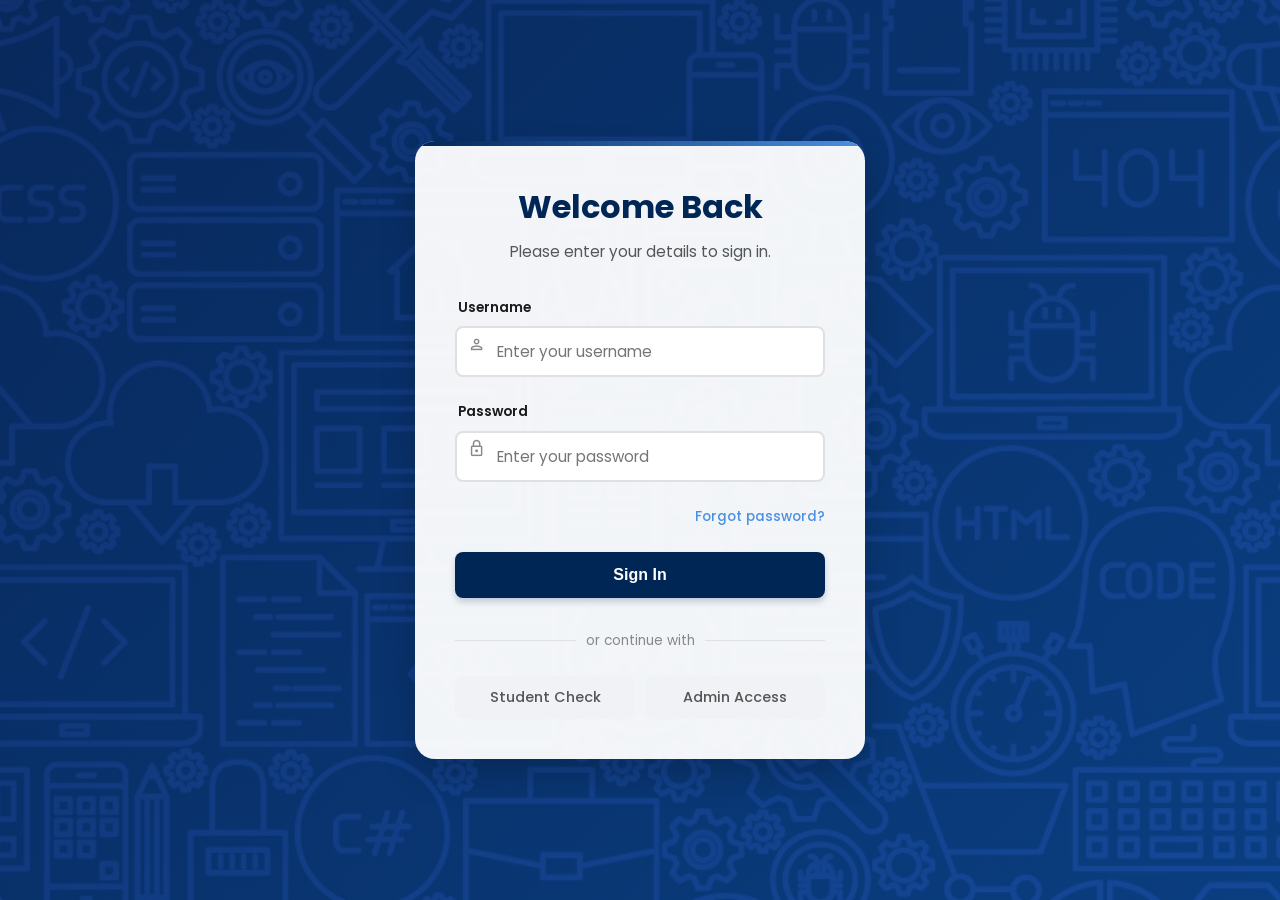
<file: index.html>
<!DOCTYPE html>
<html lang="en">
<head>
    <meta charset="UTF-8">
    <meta name="viewport" content="width=device-width, initial-scale=1.0">
    <title>Student Portal Login</title>
    <link rel="preconnect" href="https://fonts.googleapis.com">
    <link rel="preconnect" href="https://fonts.gstatic.com" crossorigin>
    <link href="https://fonts.googleapis.com/css2?family=Poppins:wght@300;400;500;600;700&display=swap" rel="stylesheet">
    <link rel="stylesheet" href="https://fonts.googleapis.com/css2?family=Material+Symbols+Outlined:opsz,wght,FILL,GRAD@24,400,0,0" />
    <link rel="stylesheet" href="css/style.css" />
</head>
<body class="login-page">
    <div class="login-wrapper">
        <div class="login-card">
            <div class="login-header">
                <h1>Welcome Back</h1>
                <p>Please enter your details to sign in.</p>
            </div>
            
            <form action="/dashboard.html" method="post" class="login-form">
                <div class="input-group">
                    <label for="username">Username</label>
                    <input type="text" id="username" name="username" placeholder="Enter your username" required>
                    <span class="material-symbols-outlined input-icon">person</span>
                </div>
                
                <div class="input-group">
                    <label for="password">Password</label>
                    <input type="password" id="password" name="password" placeholder="Enter your password" required>
                    <span class="material-symbols-outlined input-icon">lock</span>
                </div>
                
                <div class="form-actions">
                    <a href="#" class="forgot-password">Forgot password?</a>
                </div>

                <button type="submit" class="btn-login">Sign In</button>
            </form>

            <div class="demo-login-section">
                <div class="divider"><span>or continue with</span></div>
                <div class="demo-buttons">
                    <a href="/dashboard.html" class="btn-demo">Student Check</a>
                    <a href="/admin.html" class="btn-demo">Admin Access</a>
                </div>
            </div>
        </div>
    </div>
</body>
</html>
</file>
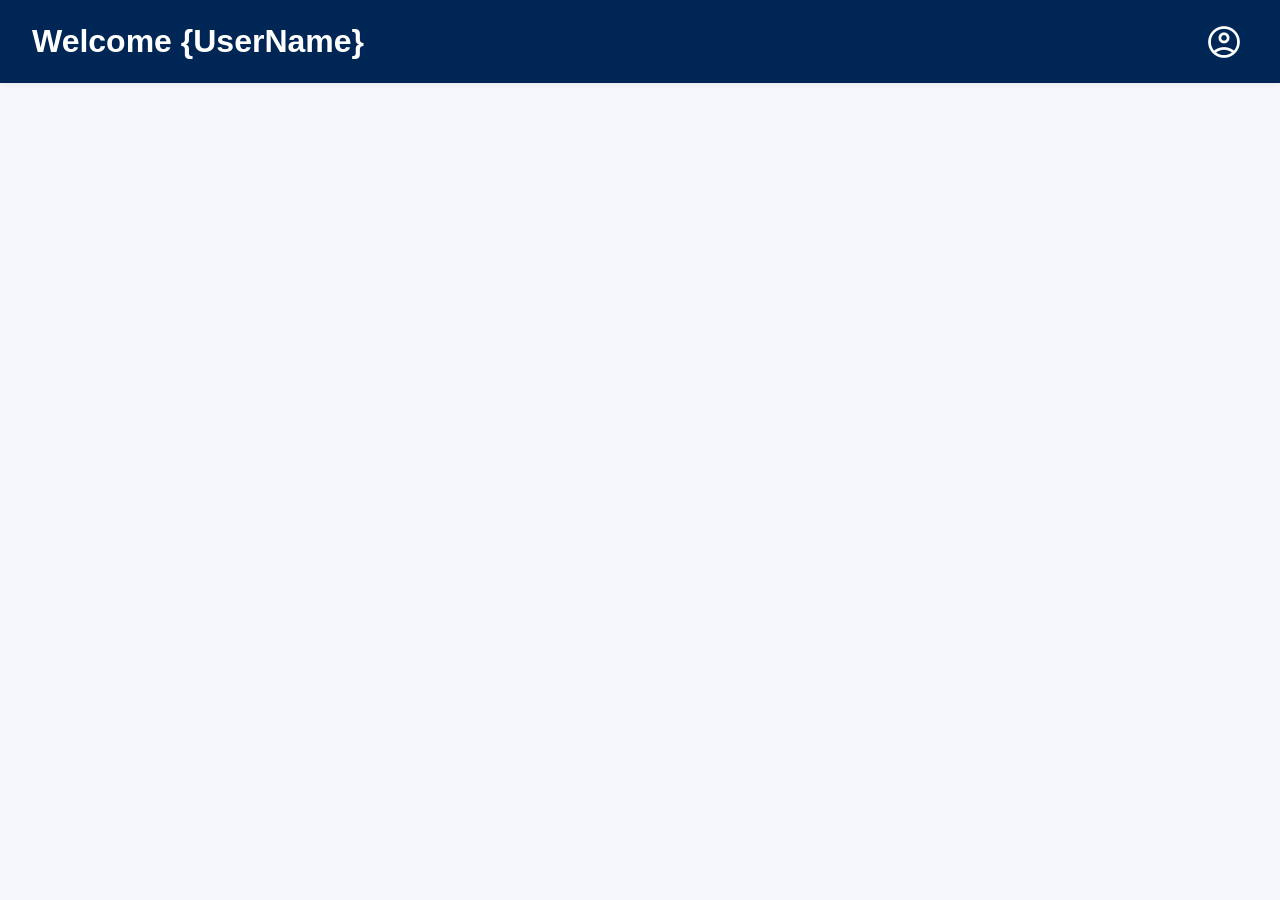
<file: admin.html>
<!DOCTYPE html>
<html lang="en">
<head>
    <meta charset="UTF-8">
    <meta name="viewport" content="width=device-width, initial-scale=1.0">
    <title>Document</title>
    <link rel="stylesheet" href="css/style.css" />
    <link
      rel="stylesheet"
      href="https://fonts.googleapis.com/css2?family=Material+Symbols+Outlined:opsz,wght,FILL,GRAD@24,400,0,0&icon_names=account_circle"
    />
</head>
<body>
   <div class="navbar">
        <h1>Welcome {UserName}</h1>
        <div class="profile-menu">
          <span class="material-symbols-outlined profile-icon" onclick="toggleProfileMenu(event)"> account_circle </span>
          <div class="profile-dropdown">
            <a href="#">
              Forgot Password
            </a>
            <div class="dropdown-divider"></div>
            <a href="/index.html">
              Logout
            </a>
          </div>
        </div>
      </div>
    <script>
      function toggleProfileMenu(event) {
        event.stopPropagation();
        document.querySelector('.profile-dropdown').classList.toggle('show');
      }

      window.onclick = function(event) {
        const dropdown = document.querySelector('.profile-dropdown');
        if (dropdown && dropdown.classList.contains('show')) {
          dropdown.classList.remove('show');
        }
      }
    </script>
</body>
</html>
</file>
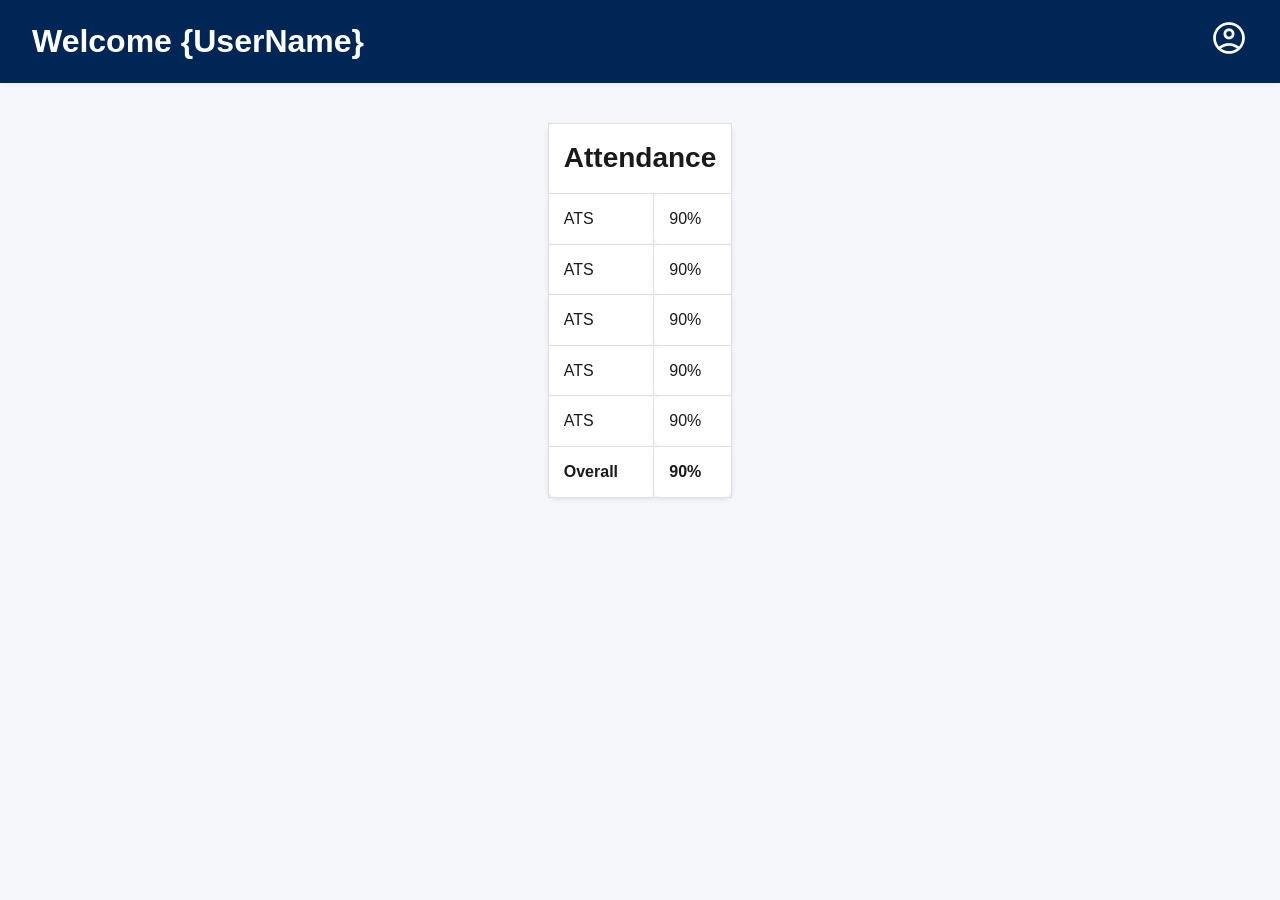
<file: attendance.html>
<!DOCTYPE html>
<html lang="en">
<head>
    <meta charset="UTF-8">
    <meta name="viewport" content="width=device-width, initial-scale=1.0">
    <title>Document</title>
    <link rel="stylesheet" href="css/style.css" />
    <link
      rel="stylesheet"
      href="https://fonts.googleapis.com/css2?family=Material+Symbols+Outlined:opsz,wght,FILL,GRAD@24,400,0,0&icon_names=account_circle"
    />
</head>
<body>
    <!-- Navbar -->
      <div class="navbar">
        <h1>Welcome {UserName}</h1>
        <div>
          <span class="material-symbols-outlined" style="font-size:38px;"> account_circle </span>
        </div>
      </div>
    <div>
      <table>
        <th colspan="2" style="text-align: center; font-size: 28px;">Attendance</th>
        <tr>
          <td>ATS</td>
          <td>90%</td>
        </tr>
        <tr>
          <td>ATS</td>
          <td>90%</td>
        </tr>
        <tr>
          <td>ATS</td>
          <td>90%</td>
        </tr>
        <tr>
          <td>ATS</td>
          <td>90%</td>
        </tr>
        <tr>
          <td>ATS</td>
          <td>90%</td>
        </tr>
        <tr>
          <td> <strong>Overall</strong></td>
          <td><strong>90%</strong></td>
        </tr>
      </table>
    </div>
</body>
</html>
</file>
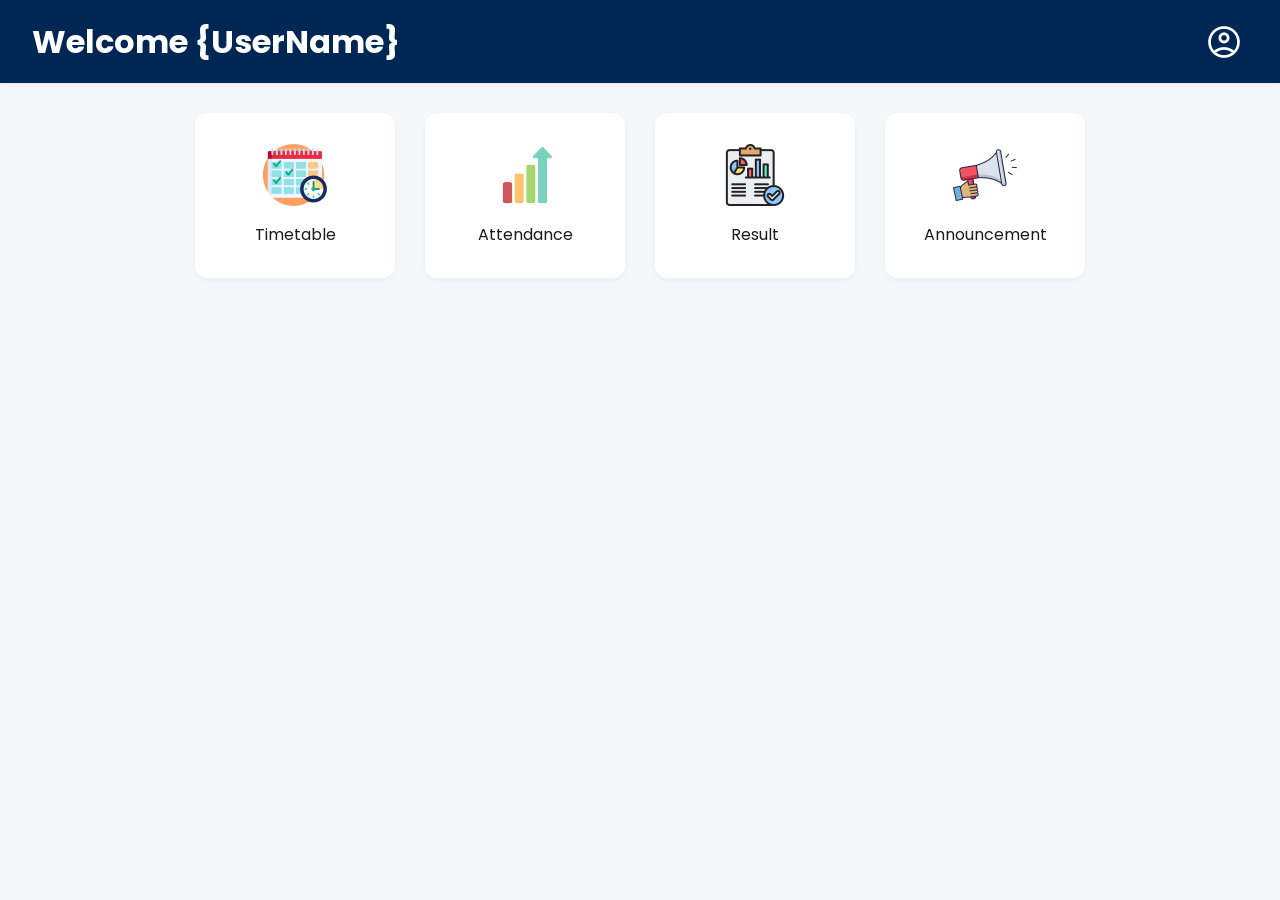
<file: dashboard.html>
<!doctype html>
<html lang="en">
  <head>
    <meta charset="UTF-8" />
    <meta name="viewport" content="width=device-width, initial-scale=1.0" />
    <title>Student Portal</title>
    <link rel="preconnect" href="https://fonts.googleapis.com" />
    <link rel="preconnect" href="https://fonts.gstatic.com" crossorigin />
    <link
      href="https://fonts.googleapis.com/css2?family=Poppins:wght@300;400;500;600;700&display=swap"
      rel="stylesheet"
    />
    <link rel="stylesheet" href="css/style.css" />
    <link
      rel="stylesheet"
      href="https://fonts.googleapis.com/css2?family=Material+Symbols+Outlined:opsz,wght,FILL,GRAD@24,400,0,0&icon_names=account_circle"
    />
  </head>

  <body>
    <div>
      <!-- Navbar -->
      <div class="navbar">
        <h1>Welcome {UserName}</h1>
        <div class="profile-menu">
          <span
            class="material-symbols-outlined profile-icon"
            onclick="toggleProfileMenu(event)"
          >
            account_circle
          </span>
          <div class="profile-dropdown">
            <a href="#"> Forgot Password </a>
            <div class="dropdown-divider"></div>
            <a href="/index.html"> Logout </a>
          </div>
        </div>
      </div>

      <div class="card-body">
        <a href="/timetable.html" class="card">
          <img src="public/timetable.png" width="80" height="80" />
          <p>Timetable</p>
        </a>

        <a href="/attendance.html" class="card">
          <img src="public/attendance.png" width="80" height="80" />
          <p>Attendance</p>
        </a>

        <a href="/result.html" class="card">
          <img src="public/result.png" width="80" height="80" />
          <p>Result</p>
        </a>

        <a href="/announcement.html" class="card">
          <img src="public/announcement.png" width="80" height="80" />
          <p>Announcement</p>
        </a>
      </div>
    </div>
    <script>
      function toggleProfileMenu(event) {
        event.stopPropagation();
        document.querySelector(".profile-dropdown").classList.toggle("show");
      }

      window.onclick = function (event) {
        const dropdown = document.querySelector(".profile-dropdown");
        if (dropdown && dropdown.classList.contains("show")) {
          dropdown.classList.remove("show");
        }
      };
    </script>
  </body>
</html>
</file>
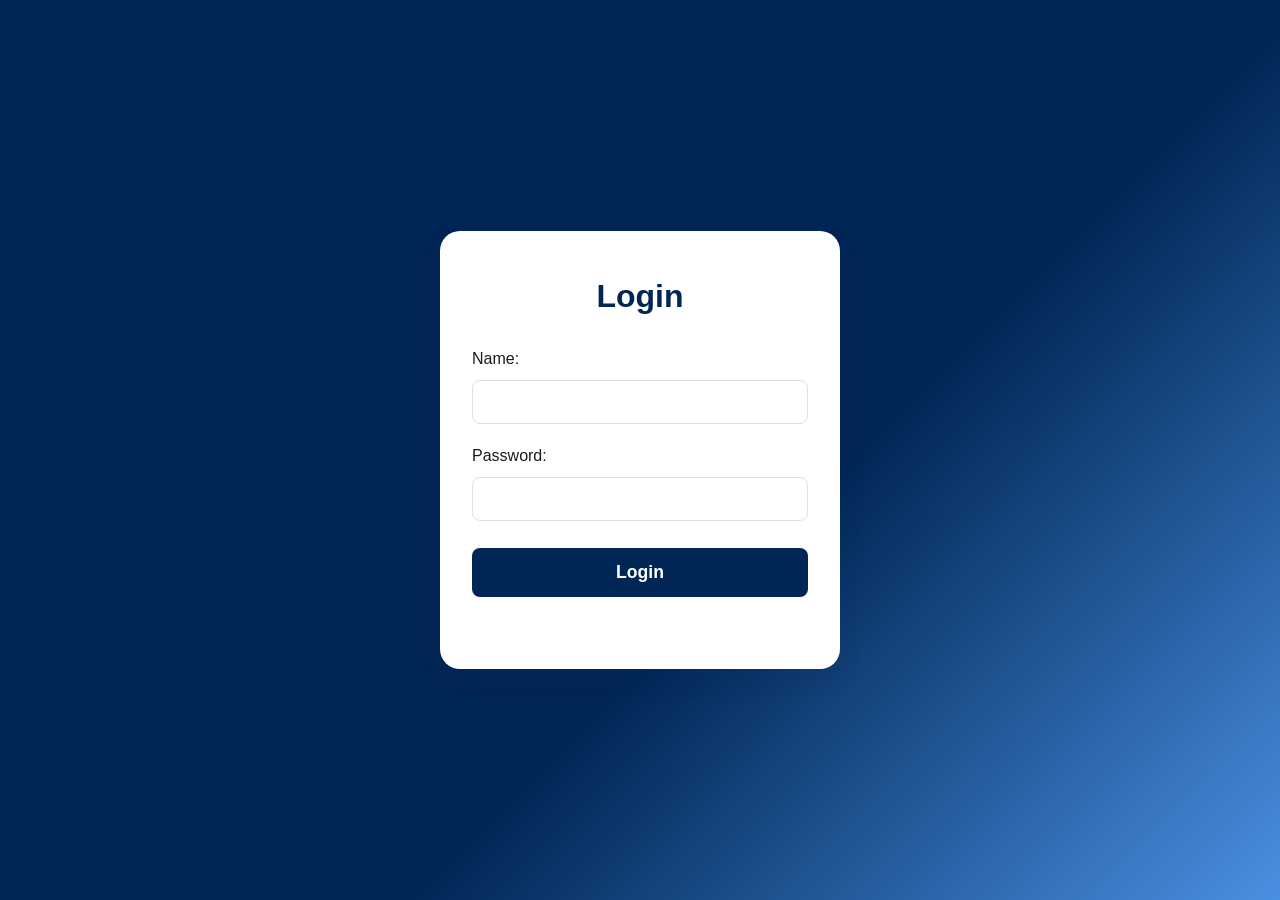
<file: login.html>
<!DOCTYPE html>
<html lang="en">
<head>
    <meta charset="UTF-8">
    <meta name="viewport" content="width=device-width, initial-scale=1.0">
    <title>Login</title>
    <link rel="stylesheet" href="css/style.css">
</head>
<body class="login-bg">
    <div class="login-container">
        <h1 class="login-title">Login</h1>
        <form class="login-form">
            <label for="name">Name:</label>
            <input type="text" id="name" class="login-input"><br/>
            <label for="password">Password:</label>
            <input type="password" id="password" class="login-input"><br />
            <input type="submit" value="Login" class="login-btn"><br />
        </form>
    </div>
</body>
</html>
</file>
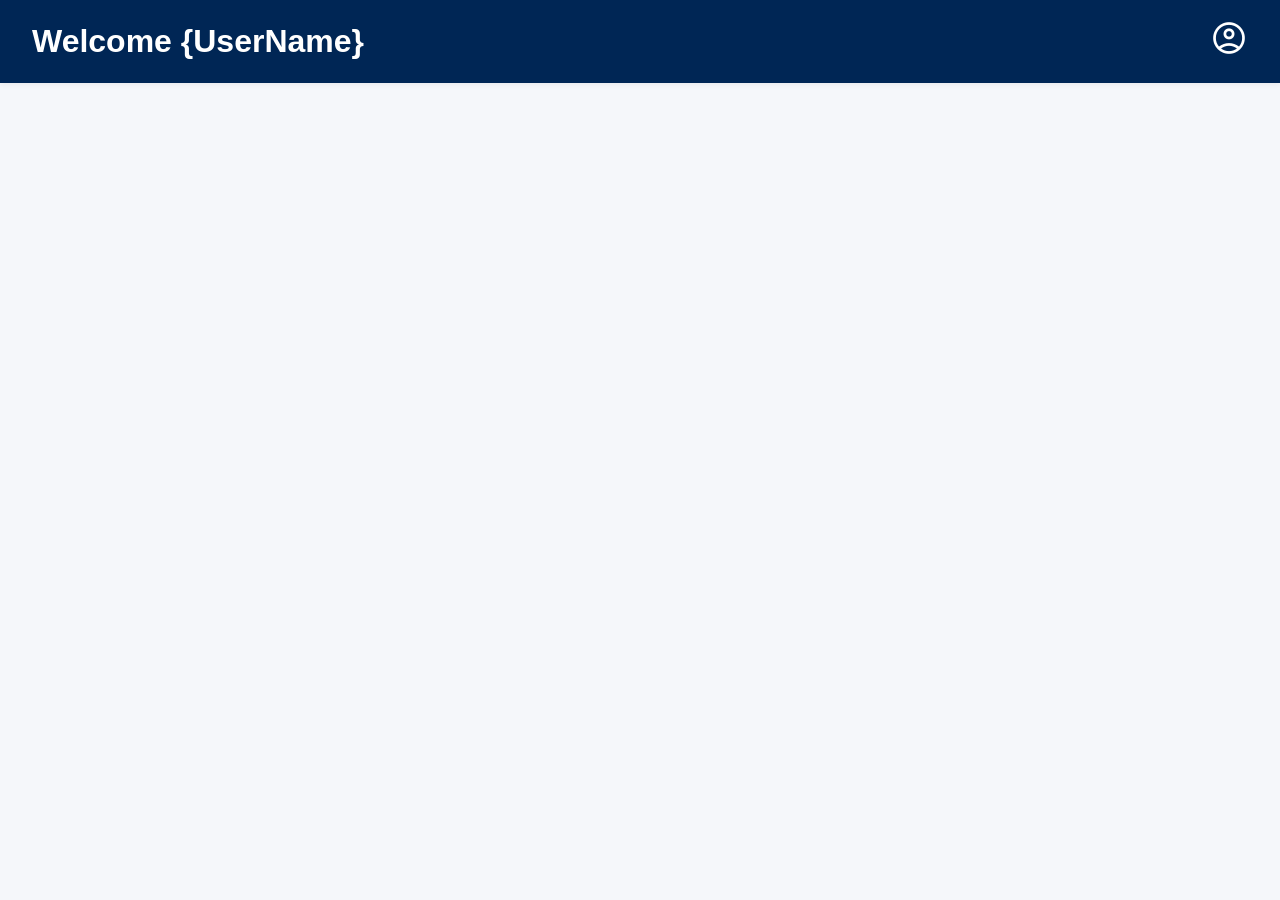
<file: result.html>
<!DOCTYPE html>
<html lang="en">
<head>
    <meta charset="UTF-8">
    <meta name="viewport" content="width=device-width, initial-scale=1.0">
    <title>Document</title>
    <link rel="stylesheet" href="css/style.css" />
    <link
      rel="stylesheet"
      href="https://fonts.googleapis.com/css2?family=Material+Symbols+Outlined:opsz,wght,FILL,GRAD@24,400,0,0&icon_names=account_circle"
    />
</head>
<body>
    <!-- Navbar -->
      <div class="navbar">
        <h1>Welcome {UserName}</h1>
        <div>
          <span class="material-symbols-outlined" style="font-size:38px;"> account_circle </span>
        </div>
      </div>
    
</body>
</html>
</file>
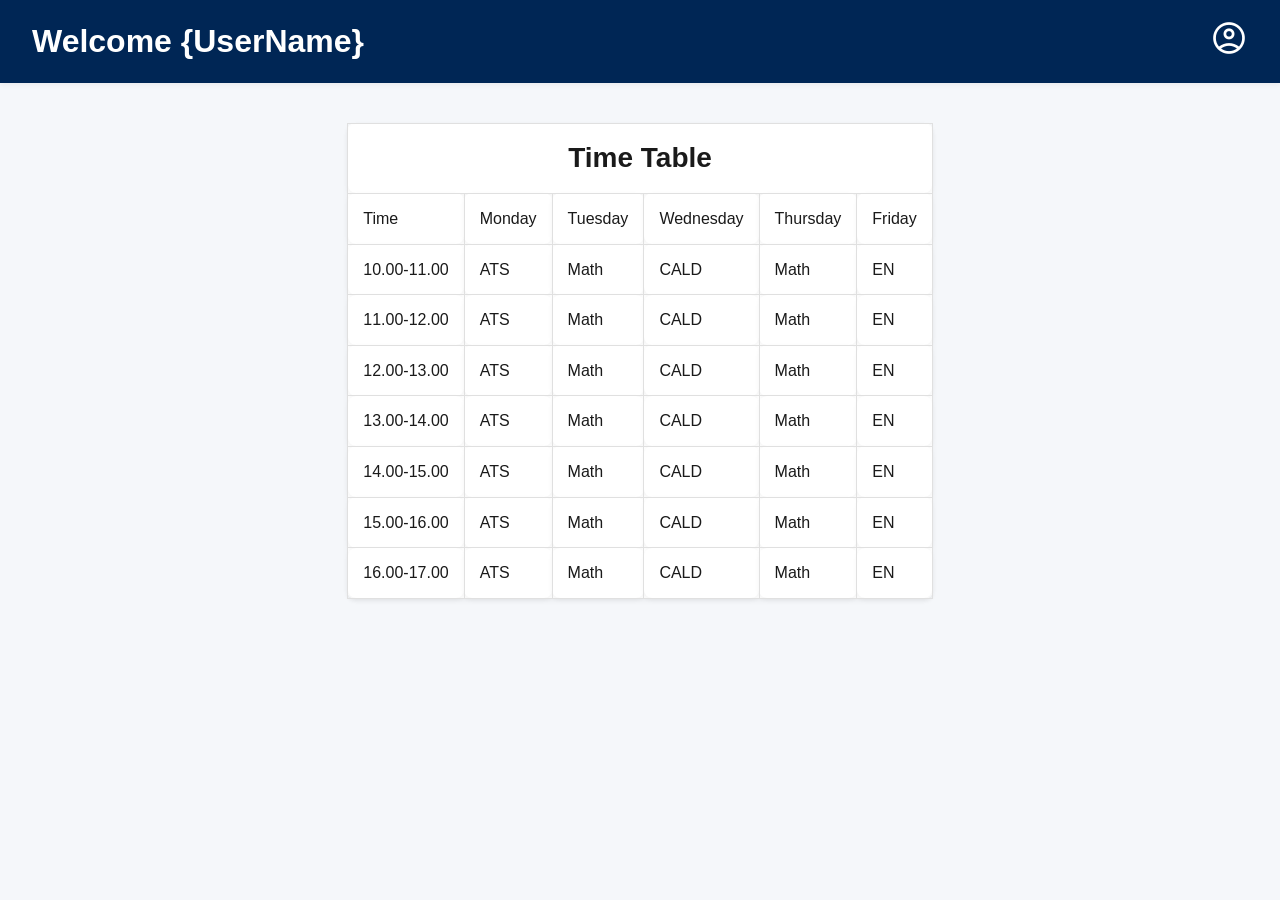
<file: timetable.html>
<!doctype html>
<html lang="en">
  <head>
    <meta charset="UTF-8" />
    <meta name="viewport" content="width=device-width, initial-scale=1.0" />
    <title>Document</title>
    <link rel="stylesheet" href="css/style.css" />
    <link
      rel="stylesheet"
      href="https://fonts.googleapis.com/css2?family=Material+Symbols+Outlined:opsz,wght,FILL,GRAD@24,400,0,0&icon_names=account_circle"
    />
  </head>
  <body>
    <!-- Navbar -->
    <div class="navbar">
      <h1>Welcome {UserName}</h1>
      <div>
        <span class="material-symbols-outlined" style="font-size: 38px">
          account_circle
        </span>
      </div>
    </div>
    <table>
      <th colspan="6" style="text-align: center; font-size: 28px;">Time Table</th>
      <tr>
        <td>Time</td>
        <td>Monday</td>
        <td>Tuesday</td>
        <td>Wednesday</td>
        <td>Thursday</td>
        <td>Friday</td>
      </tr>
      <tr>
        <td>10.00-11.00</td>
        <td>ATS</td>
        <td>Math</td>
        <td>CALD</td>
        <td>Math</td>
        <td>EN</td>
      </tr>
      <tr>
        <td>11.00-12.00</td>
        <td>ATS</td>
        <td>Math</td>
        <td>CALD</td>
        <td>Math</td>
        <td>EN</td>
      </tr>
      <tr>
        <td>12.00-13.00</td>
        <td>ATS</td>
        <td>Math</td>
        <td>CALD</td>
        <td>Math</td>
        <td>EN</td>
      </tr>
      <tr>
        <td>13.00-14.00</td>
        <td>ATS</td>
        <td>Math</td>
        <td>CALD</td>
        <td>Math</td>
        <td>EN</td>
      </tr>
      <tr>
        <td>14.00-15.00</td>
        <td>ATS</td>
        <td>Math</td>
        <td>CALD</td>
        <td>Math</td>
        <td>EN</td>
      </tr>
      <tr>
        <td>15.00-16.00</td>
        <td>ATS</td>
        <td>Math</td>
        <td>CALD</td>
        <td>Math</td>
        <td>EN</td>
      </tr>
      <tr>
        <td>16.00-17.00</td>
        <td>ATS</td>
        <td>Math</td>
        <td>CALD</td>
        <td>Math</td>
        <td>EN</td>
      </tr>
    </table>
  </body>
</html>
</file>
<file: css/style.css>
/* Custom Login Page Styles */
.login-bg {
  min-height: 100vh;
  background: linear-gradient(135deg, #002655 60%, #4a90e2 100%);
  display: flex;
  align-items: center;
  justify-content: center;
}

.login-container {
  background: #fff;
  padding: 40px 32px;
  border-radius: 20px;
  box-shadow: 0 8px 24px rgba(0,38,85,0.12);
  max-width: 400px;
  width: 100%;
  text-align: center;
}

.login-title {
  color: #002655;
  font-size: 2rem;
  font-weight: 700;
  margin-bottom: 1.5rem;
}

.login-form label {
  display: block;
  text-align: left;
  margin-bottom: 0.5rem;
  color: #1a1a1a;
  font-weight: 500;
}

.login-input {
  width: 100%;
  padding: 12px;
  border: 1.5px solid #e0e0e0;
  border-radius: 8px;
  font-size: 1rem;
  margin-bottom: 1.2rem;
  transition: border-color 0.2s;
}
.login-input:focus {
  border-color: #002655;
  outline: none;
}

.login-btn {
  width: 100%;
  padding: 14px;
  background: #002655;
  color: #fff;
  border: none;
  border-radius: 8px;
  font-size: 1.1rem;
  font-weight: 600;
  cursor: pointer;
  margin-top: 0.5rem;
  transition: background 0.2s, transform 0.2s;
}
.login-btn:hover {
  background: #004080;
  transform: translateY(-2px);
}
:root {
  --primary-color: #002655;
  --primary-light: #004080;
  --accent-color: #4a90e2;
  --text-dark: #1a1a1a;
  --text-medium: #555;
  --text-light: #888;
  --white: #ffffff;
  --background-light: #f5f7fa;
  --shadow-sm: 0 2px 5px rgba(0,0,0,0.05);
  --shadow-md: 0 5px 15px rgba(0,0,0,0.1);
  --shadow-lg: 0 10px 30px rgba(0,0,0,0.15);
  --radius-sm: 8px;
  --radius-md: 12px;
  --radius-lg: 20px;
}

* {
  margin: 0;
  padding: 0;
  box-sizing: border-box;
}

body {
  font-family: 'Poppins', sans-serif;
  color: var(--text-dark);
  background-color: var(--background-light);
  line-height: 1.6;
}

/* Navbar */
.navbar {
  padding: 1rem 2rem;
  background-color: var(--primary-color);
  display: flex;
  justify-content: space-between;
  align-items: center;
  color: var(--white);
  box-shadow: var(--shadow-sm);
  position: relative; 
  z-index: 100;
}

/* Profile Dropdown */
.profile-menu {
  position: relative;
  cursor: pointer;
  display: flex;
  align-items: center;
  padding: 5px;
}

.profile-icon {
  font-size: 38px !important;
  transition: opacity 0.2s;
}

.profile-menu:hover .profile-icon {
  opacity: 0.8;
}

.profile-dropdown {
  position: absolute;
  top: 100%;
  right: 0;
  background: var(--white);
  min-width: 200px;
  box-shadow: var(--shadow-md);
  border-radius: var(--radius-sm);
  display: none;
  z-index: 1000;
  overflow: hidden;
  margin-top: 10px;
  animation: fadeIn 0.2s ease-out;
}

.profile-dropdown.show {
  display: block;
}

.profile-dropdown a {
  display: flex;
  align-items: center;
  padding: 12px 20px;
  text-decoration: none;
  color: var(--text-dark);
  font-size: 0.9rem;
  transition: background 0.2s;
  gap: 10px;
}

.profile-dropdown a:hover {
  background-color: var(--background-light);
  color: var(--primary-color);
}

.dropdown-divider {
  height: 1px;
  background-color: #e0e0e0;
  margin: 0;
}

.icon-sm {
  font-size: 20px !important;
  color: var(--text-light);
}

.profile-dropdown a:hover .icon-sm {
  color: var(--primary-color);
}

@keyframes fadeIn {
  from { opacity: 0; transform: translateY(-10px); }
  to { opacity: 1; transform: translateY(0); }
}

/* Dashboard/Card Styles */
.card-body {
  margin: 30px auto;
  max-width: 1200px;
  padding: 0 20px;
  display: flex;
  flex-wrap: wrap;
  gap: 30px;
  justify-content: center;
}

.card {
  display: flex;
  flex-direction: column;
  align-items: center;
  text-decoration: none;
  padding: 30px;
  background: var(--white);
  border: none;
  border-radius: var(--radius-md);
  width: 200px;
  box-shadow: var(--shadow-sm);
  transition: transform 0.3s ease, box-shadow 0.3s ease;
  color: var(--text-dark);
}

.card:hover {
  transform: translateY(-5px);
  box-shadow: var(--shadow-md);
}

.card img {
  margin-bottom: 15px;
  width: 64px; /* Ensure images have a consistent size */
  height: 64px;
  object-fit: contain;
}

table, th, td {
  border: 1px solid #e0e0e0;
  border-collapse: collapse;
  padding: 12px 15px;
  text-align: left;
  margin: 40px auto;
  background: var(--white);
  box-shadow: var(--shadow-sm);
  border-radius: var(--radius-sm);
}

/* ================== 
   Login Page Styles 
   ================== */
.login-page {
  background: linear-gradient(135deg, rgba(0, 38, 85, 0.85), rgba(0, 64, 128, 0.8)), url('../public/login-bg.jpg');
  background-size: cover;
  background-position: center;
  height: 100vh;
  display: flex;
  align-items: center;
  justify-content: center;
}

.login-wrapper {
  width: 100%;
  padding: 20px;
  display: flex;
  justify-content: center;
}

.login-card {
  background: rgba(255, 255, 255, 0.95);
  width: 100%;
  max-width: 450px;
  padding: 40px;
  border-radius: var(--radius-lg);
  box-shadow: 0 15px 35px rgba(0,0,0,0.2);
  text-align: center;
  position: relative;
  overflow: hidden;
}

.login-card::before {
  content: '';
  position: absolute;
  top: 0;
  left: 0;
  width: 100%;
  height: 5px;
  background: linear-gradient(90deg, var(--primary-color), var(--accent-color));
}

.login-header h1 {
  font-size: 2rem;
  font-weight: 700;
  color: var(--primary-color);
  margin-bottom: 0.5rem;
}

.login-header p {
  color: var(--text-medium);
  margin-bottom: 2rem;
  font-size: 0.95rem;
}

/* Form Styles */
.login-form {
  margin-bottom: 2rem;
}

.input-group {
  position: relative;
  margin-bottom: 1.5rem;
  text-align: left;
}

.input-group label {
  display: block;
  font-size: 0.85rem;
  font-weight: 600;
  color: var(--text-dark);
  margin-bottom: 0.5rem;
  margin-left: 0.2rem;
}

.input-group input {
  width: 100%;
  padding: 12px 12px 12px 40px;
  border: 2px solid #e0e0e0;
  border-radius: var(--radius-sm);
  font-family: inherit;
  font-size: 0.95rem;
  transition: all 0.3s ease;
  outline: none;
}

.input-group input:focus {
  border-color: var(--primary-color);
  box-shadow: 0 0 0 3px rgba(0, 38, 85, 0.1);
}

.input-icon {
  position: absolute;
  left: 12px;
  top: 38px;
  color: var(--text-light);
  font-size: 1.2rem;
  pointer-events: none;
  transition: color 0.3s ease;
}

.input-group input:focus + .input-icon {
  color: var(--primary-color);
}

.form-actions {
  display: flex;
  justify-content: flex-end;
  margin-bottom: 1.5rem;
}

.forgot-password {
  font-size: 0.85rem;
  color: var(--accent-color);
  text-decoration: none;
  font-weight: 500;
  transition: color 0.2s;
}

.forgot-password:hover {
  color: var(--primary-dark);
  text-decoration: underline;
}

.btn-login {
  width: 100%;
  padding: 14px;
  background: var(--primary-color);
  color: var(--white);
  border: none;
  border-radius: var(--radius-sm);
  font-size: 1rem;
  font-weight: 600;
  cursor: pointer;
  transition: all 0.3s ease;
  box-shadow: 0 4px 6px rgba(0, 38, 85, 0.2);
}

.btn-login:hover {
  background: var(--primary-light);
  transform: translateY(-2px);
  box-shadow: 0 6px 12px rgba(0, 38, 85, 0.3);
}

.btn-login:active {
  transform: translateY(0);
}

/* Demo Section */
.demo-login-section {
  margin-top: 1.5rem;
}

.divider {
  display: flex;
  align-items: center;
  text-align: center;
  margin-bottom: 1.5rem;
  color: var(--text-light);
}

.divider::before,
.divider::after {
  content: '';
  flex: 1;
  border-bottom: 1px solid #e0e0e0;
}

.divider span {
  padding: 0 10px;
  font-size: 0.85rem;
}

.demo-buttons {
  display: flex;
  gap: 10px;
  justify-content: center;
}

.btn-demo {
  padding: 10px 20px;
  background: #f0f2f5;
  color: var(--text-medium);
  text-decoration: none;
  border-radius: var(--radius-sm);
  font-size: 0.9rem;
  font-weight: 500;
  transition: all 0.2s;
  flex: 1;
}

.btn-demo:hover {
  background: #e4e6eb;
  color: var(--text-dark);
}

/* Video Card */
.video {
  border-radius: var(--radius-sm);
  box-shadow: var(--shadow-sm);
  margin-bottom: 30px;
  margin-left: 150px;
  margin-top: 20px;
}
</file>
